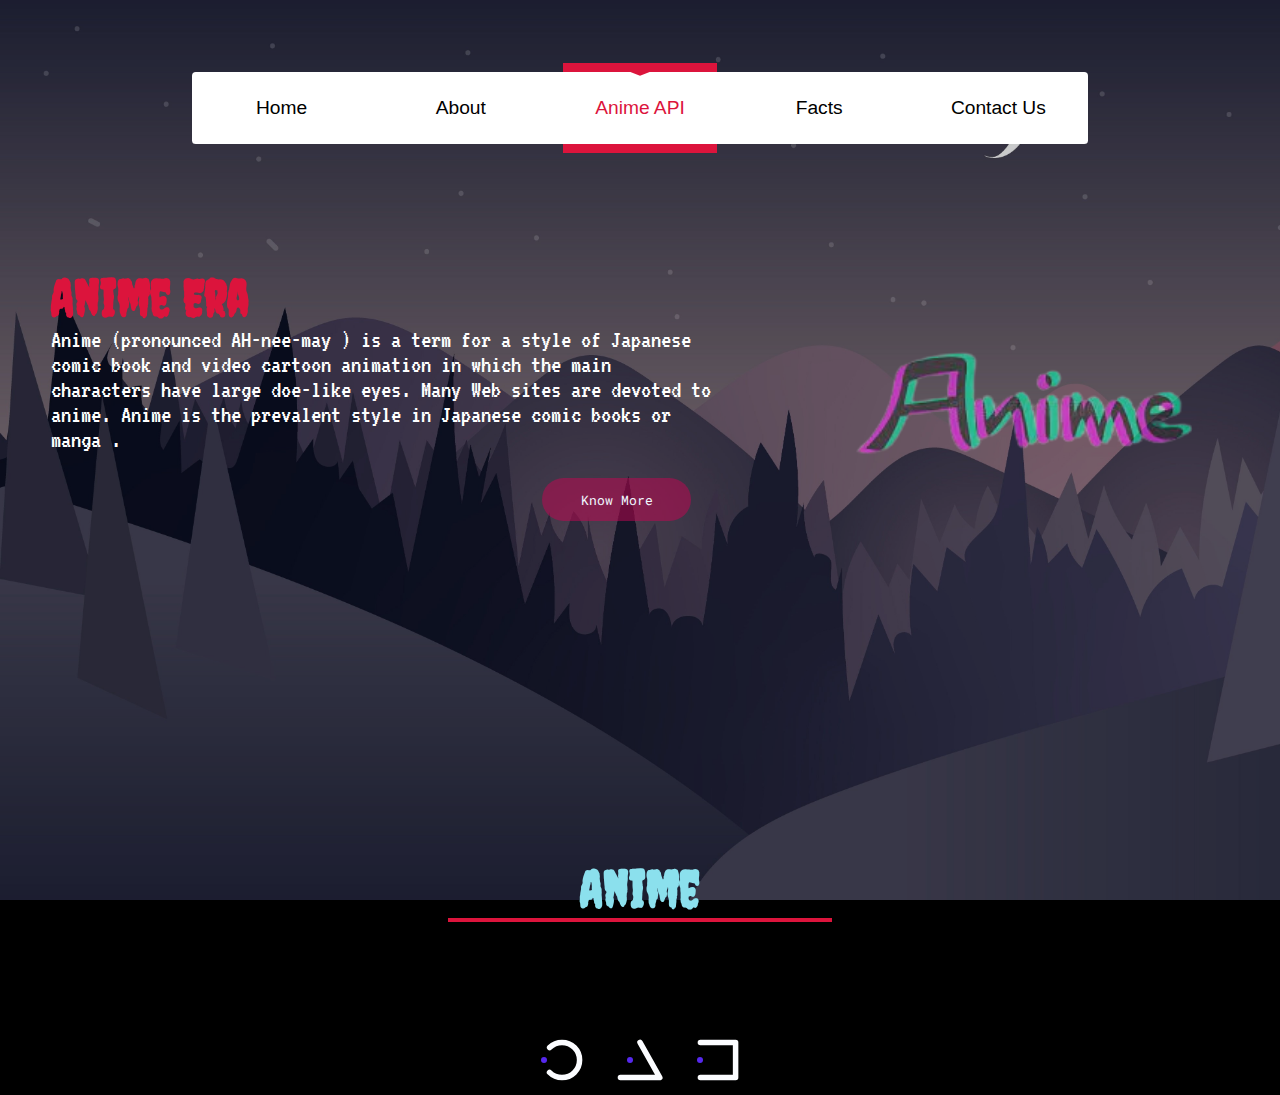
<file: anime/index.html>
<!DOCTYPE html>
<html lang="en">
<head>
    <meta charset="UTF-8">
    <meta http-equiv="X-UA-Compatible" content="IE=edge">
    <meta name="viewport" content="width=device-width, initial-scale=1.0">
    <title>ANIME | FODD DALA BC</title>
    <link rel="stylesheet" href="style.css">
</head>
<body>
    
    <nav>
        <a id="a" href="#">Home</a>
        <a id="b" href="https://github.com/pranjal6314"  target=”_blank”>About</a>
        <a id="c" href="https://chandan-02.github.io/anime-facts-rest-api/" target=”_blank”>Anime API</a>
        <a id="d" href="char.html"target=”_blank”>Facts</a>
        <a id="e" href="contect.html"target=”_blank”>Contact Us</a>
       
    </nav>


    <section id="home">

        <div class="left">
            <h1>Anime Era</h1>
            <p>Anime (pronounced AH-nee-may ) is a term for a style of Japanese comic book and video cartoon animation in which the main characters have large doe-like eyes. Many Web sites are devoted to anime. Anime is the prevalent style in Japanese comic books or manga .</p>
            <button>Know More</button>
        </div>

        <div class="right">
            
            <img src="anime.png" alt="">

        </div>
    </section>

    <section id="Anime">
        <h1>Anime</h1>
        <div class="animesBox " id="animesBox">
            
        </div>
    </section>
    <footer>
        <div class="bottom">
            <div  class="loader">
                <svg viewBox="0 0 80 80">
                    <circle  id="test " cx="40" cy="40" r="32"></circle>
                </svg>
            </div>
            
            <div id="foot" class="loader triangle">
                <svg viewBox="0 0 86 80">
                    <polygon points="43 8 79 72 7 72"></polygon>
                </svg>
            </div>
            
            <div class="loader">
                <svg viewBox="0 0 80 80">
                    <rect x="8" y="8" width="64" height="64"></rect>
                </svg>
            </div>   
        </div>
</footer>
    <script src="./script.js"></script>

</body>
</html>
</file>
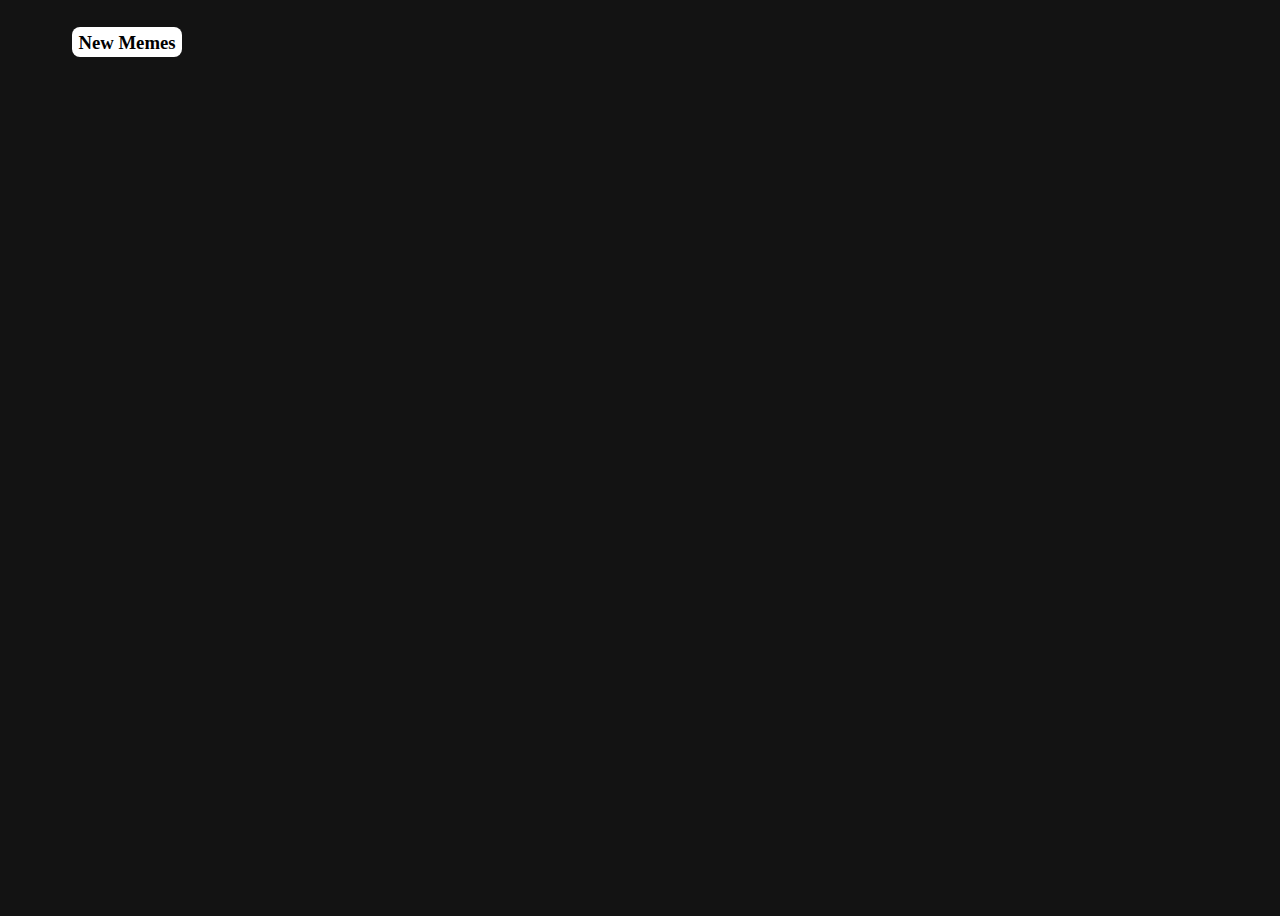
<file: meme_generator/index.html>
<!DOCTYPE html>
<html lang="en">
<head>
    <meta charset="UTF-8">
    <meta http-equiv="X-UA-Compatible" content="IE=edge">
    <meta name="viewport" content="width=device-width, initial-scale=1.0">
    <title>Meme Genrator</title>
    <link rel="stylesheet" href="style.css">
</head>
<body>
    <h3 id="memebtn" onclick="fetchMemes()">New Memes</h3>

    <script src="script.js"></script>
</body>
</html>
</file>
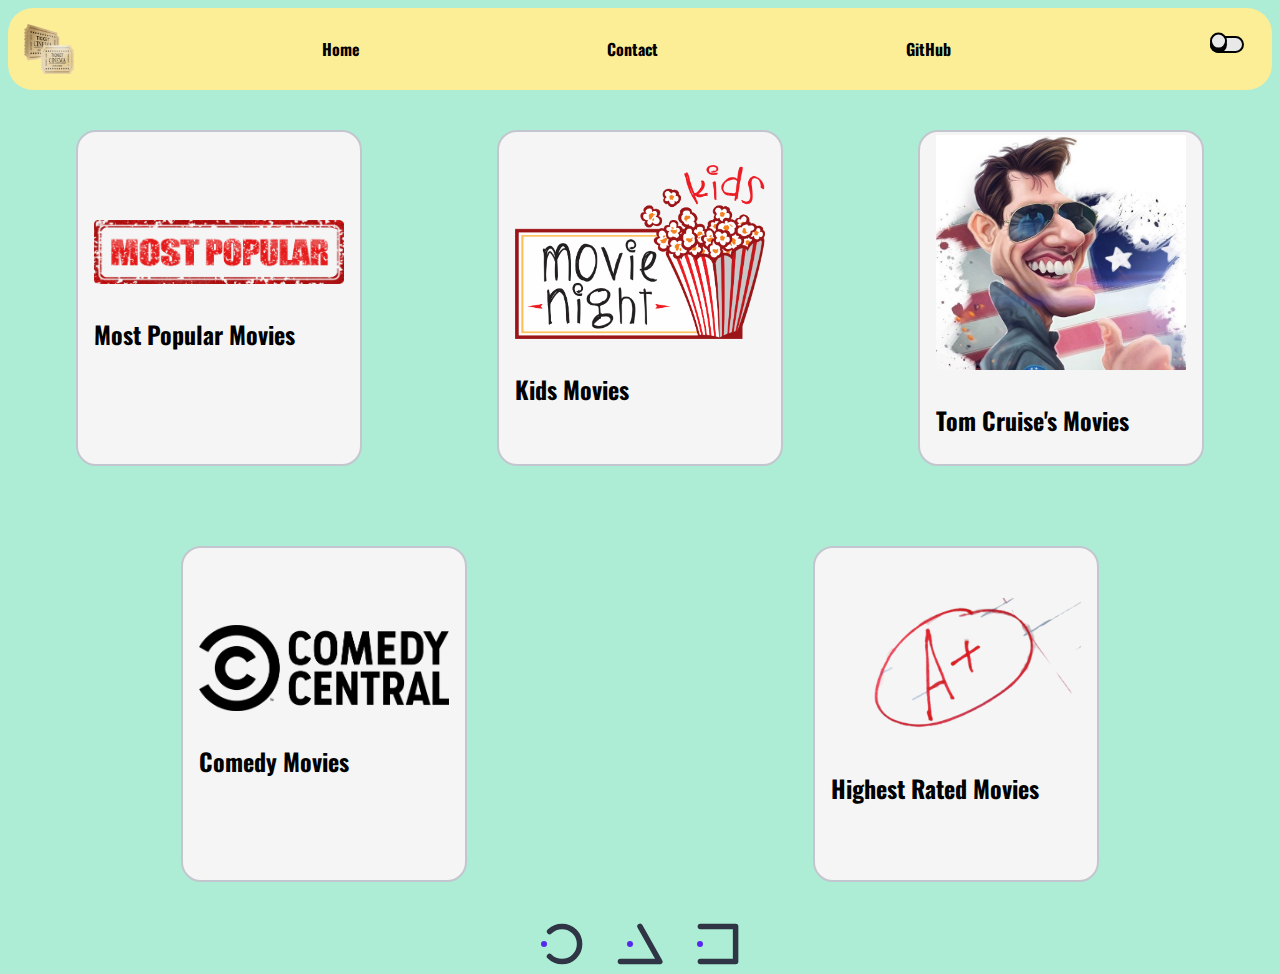
<file: movie/index.html>
<!DOCTYPE html>
<html lang="en">
<head>
    <meta charset="UTF-8">
    <meta http-equiv="X-UA-Compatible" content="IE=edge">
    <meta name="viewport" content="width=device-width, initial-scale=1.0">
    <title>Document</title>
    <link rel="stylesheet" href="style.css">
</head>
<body>
    <nav>
        <div class="logo">
            <img src="img/l.png"   width="50" height="50" ALT="align box"  ALIGN=CENTER alt="">
        </div>
        <a href="/index.html">Home</a>
        <a href="https://github.com/pranjal6314">Contact</a>
        <a href="https://github.com/pranjal6314">GitHub</a>
        <label  id="switch" class="switch">
            <input id="checkbox" type="checkbox">
            <span class="slider"></span>
          </label>
    </nav>
    <main>

        
        <div class="card">
            <div class="card-details">
                <img src="img/most.png" alt="">
              <p class="text-title"> Most Popular Movies</p>
             
            </div>
            <button class="card-button"><a href="most.html">Click Here</a></button>
        </div> 

        <div class="card">
            <div class="card-details">
                <img src="img/kids.png" alt="">
              <p class="text-title"> Kids Movies</p>
            </div>
            <button class="card-button"><a href="kids.html">Click Here</a></button>
        </div> 
          
        <div class="card">
            <div class="card-details">
                <img src="img/Tom Cruise.jpg" alt="">
              <p class="text-title">Tom Cruise's Movies</p>
            </div>
            <button class="card-button"><a href="Tom_Cruise.html">Click Here</a></button>
        </div>

        <div class="card">
            <div class="card-details">
                <img src="img/comedy.png" alt="">
              <p class="text-title">Comedy Movies</p>
            </div>
            <button class="card-button"><a href="comedy.html">Click Here</a></button>
        </div>

        <div class="card">
            <div class="card-details">
                <img src="img/rated.png" alt="">
              <p class="text-title">Highest Rated Movies</p>
            </div>
            <button class="card-button"><a href="highest_rated.html">Click Here</a></button>
        </div>

        </main>
    <footer>
            <div class="bottom">
                <div  class="loader">
                    <svg viewBox="0 0 80 80">
                        <circle  id="test " cx="40" cy="40" r="32"></circle>
                    </svg>
                </div>
                
                <div id="foot" class="loader triangle">
                    <svg viewBox="0 0 86 80">
                        <polygon points="43 8 79 72 7 72"></polygon>
                    </svg>
                </div>
                
                <div class="loader">
                    <svg viewBox="0 0 80 80">
                        <rect x="8" y="8" width="64" height="64"></rect>
                    </svg>
                </div>   
            </div>
</footer>

</body>
<script>
     const btn = document.getElementById('checkbox')
    // console.log(btn)
const body = document.body
var r = document.querySelector(':root');
function change(){
    // console.log("something...")
  btn.checked ? body.classList.add("dark")& r.style.setProperty('--path', '#00ffcc') : body.classList.remove("dark")& r.style.setProperty('--path', '#2f3545');
}

btn.addEventListener('change', change)
//scroll to top
const foot=document.getElementById('foot');
function scroll(){
    // console.log('scroll')
    window.scrollTo({
        top:0,
        behavior:"smooth"
    })
   }
foot.addEventListener('mouseover',scroll)


</script>
</html>
</file>
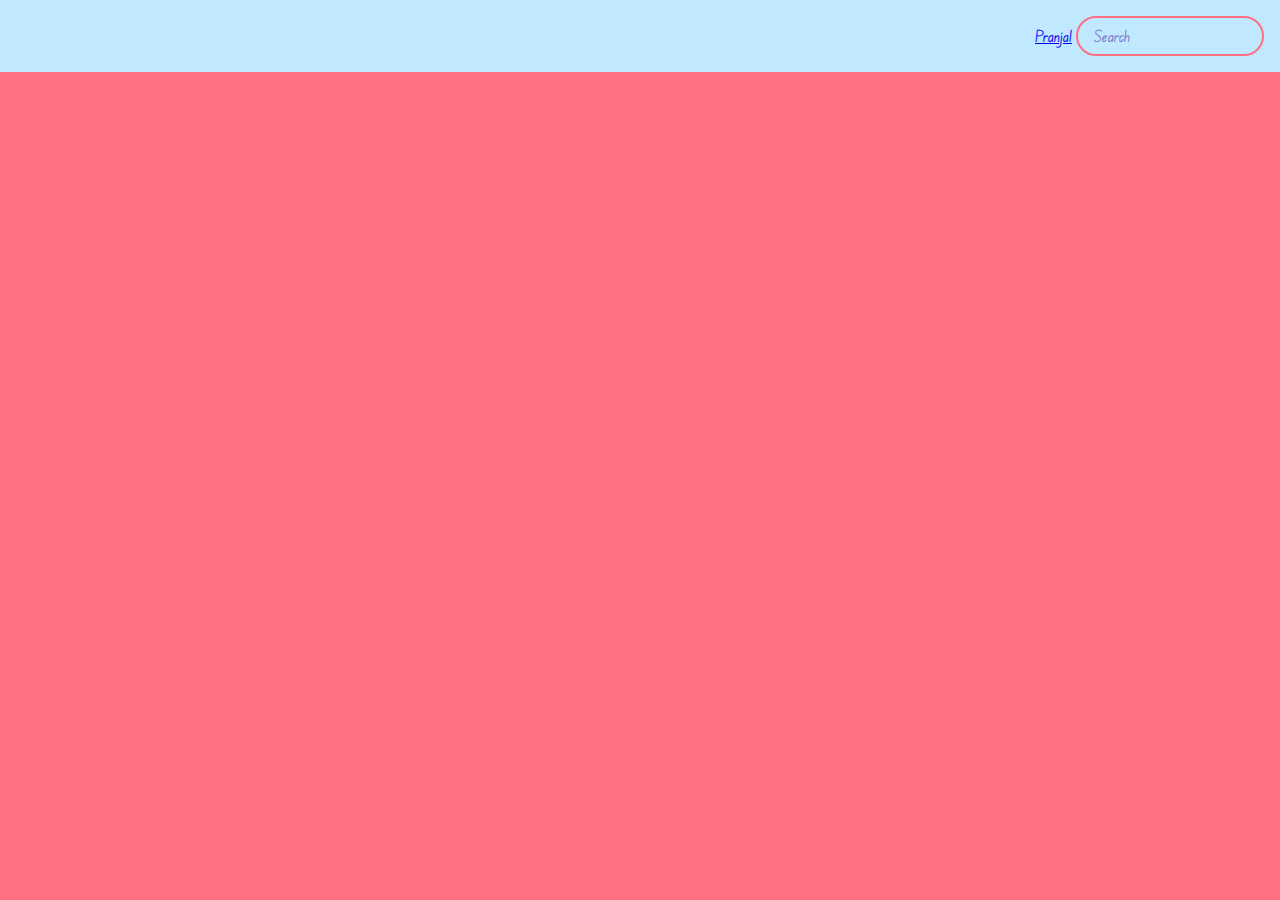
<file: rating/index.html>
<!DOCTYPE html>
<html lang="en">
<head>
    <meta charset="UTF-8">
    <meta http-equiv="X-UA-Compatible" content="IE=edge">
    <meta name="viewport" content="width=device-width, initial-scale=1.0">
    <link rel="stylesheet" href="style.css">
    <title>Movie</title>
</head>
<body>
    <header>
        
        <form  id="form">
                <a href="#">Pranjal</a>
            <input type="text" id="search" class="search" placeholder="Search">
        </form>
    </header>
    <main id="main">
        <!-- <div class="movie">
            <img src="/movie/img.jpg" alt="image">
        
            <div class="movie-info">
                <h3>Movie Title</h3>
                <span class="green">9.8</span>
            </div>
            <div class="overview">
                <h3>Overview</h3>
                Lorem ipsum dolor sit amet consectetur adipisicing elit. Laborum ipsa nihil ea nulla veniam ut neque iusto accusamus, dolor beatae!
            </div>
        </div>
        <div class="movie">
            <img src="/movie/img.jpg" alt="image">
        
            <div class="movie-info">
                <h3>Movie Title</h3>
                <span class="green">9.8</span>
            </div>
            <div class="overview">
                <h3>Overview</h3>
                Lorem ipsum dolor sit amet consectetur adipisicing elit. Laborum ipsa nihil ea nulla veniam ut neque iusto accusamus, dolor beatae!
            </div>
        </div>
        <div class="movie">
            <img src="/movie/img.jpg" alt="image">
        
            <div class="movie-info">
                <h3>Movie Title</h3>
                <span class="green">9.8</span>
            </div>
            <div class="overview">
                <h3>Overview</h3>
                Lorem ipsum dolor sit amet consectetur adipisicing elit. Laborum ipsa nihil ea nulla veniam ut neque iusto accusamus, dolor beatae!
            </div>
        </div> -->
    </main>

    <script src="script.js"></script>
</body>

</html>
</file>
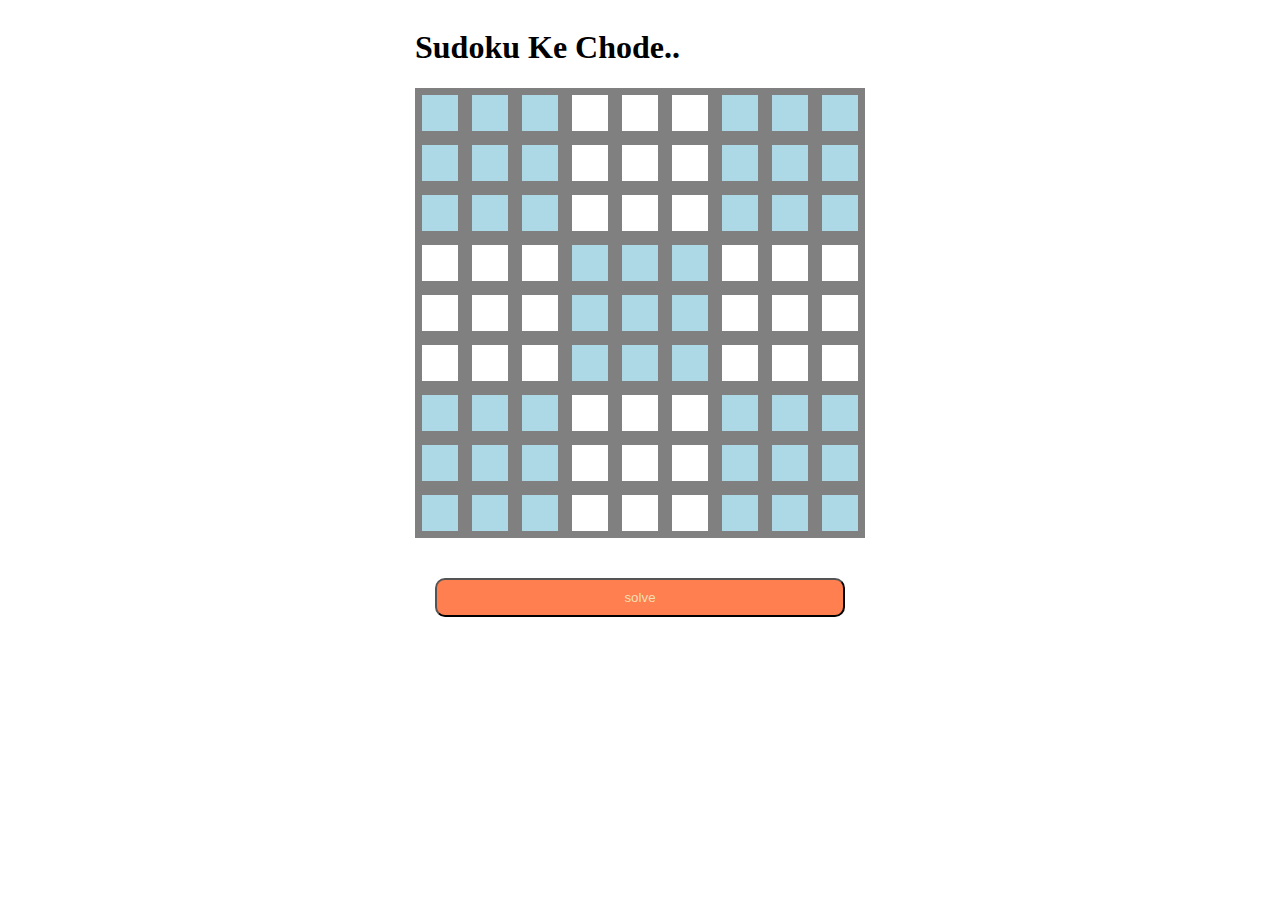
<file: Sudoku_Solver🌚/index.html>
<!DOCTYPE html>
<html lang="en">
<head>
    <meta charset="UTF-8">
    <meta http-equiv="X-UA-Compatible" content="IE=edge">
    <meta name="viewport" content="width=device-width, initial-scale=1.0">
    <title>Sudoku_Solver</title>
    <link rel="stylesheet" href="style.css">
</head>
<body>
    <div class="box">
    <h1>Sudoku Ke Chode..</h1>
    <div id="puzzle"></div>
    <button id="solve-button">solve</button>
    <p id="solution"></p>
</div>
    <script src="index.js"></script>
</body>
</html>
</file>
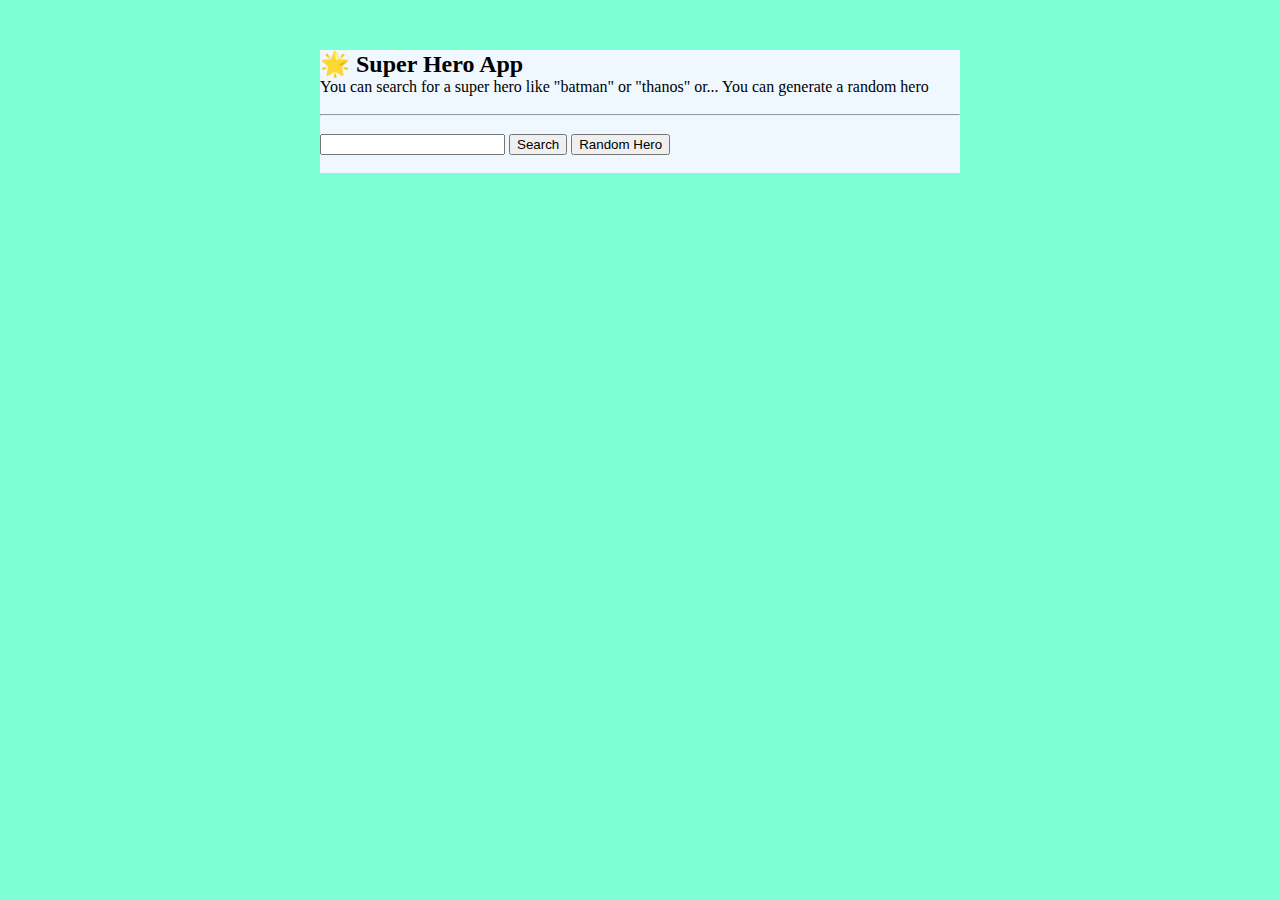
<file: superhero_api/index.html>
<!DOCTYPE html>
<html lang="en">
<head>
    <meta charset="UTF-8">
    <meta http-equiv="X-UA-Compatible" content="IE=edge">
    <meta name="viewport" content="width=device-width, initial-scale=1.0">
    <title>Super Hero</title>
    <link rel="stylesheet" href="style.css">
</head>
<body>
    <div class="main">
    <h2>🌟 Super Hero App</h2>
  <p>You can search for a super hero like "batman" or "thanos" or... You can generate a random hero</p>
  <br><hr><br>
    <input type=" " name="" id="inp">
    <button id="search">Search</button>
    <button id="btn">Random Hero</button>
    <br><br>
    <div id="heroImg"></div></div>
    <script src="script.js"></script>
</body>
</html>
</file>
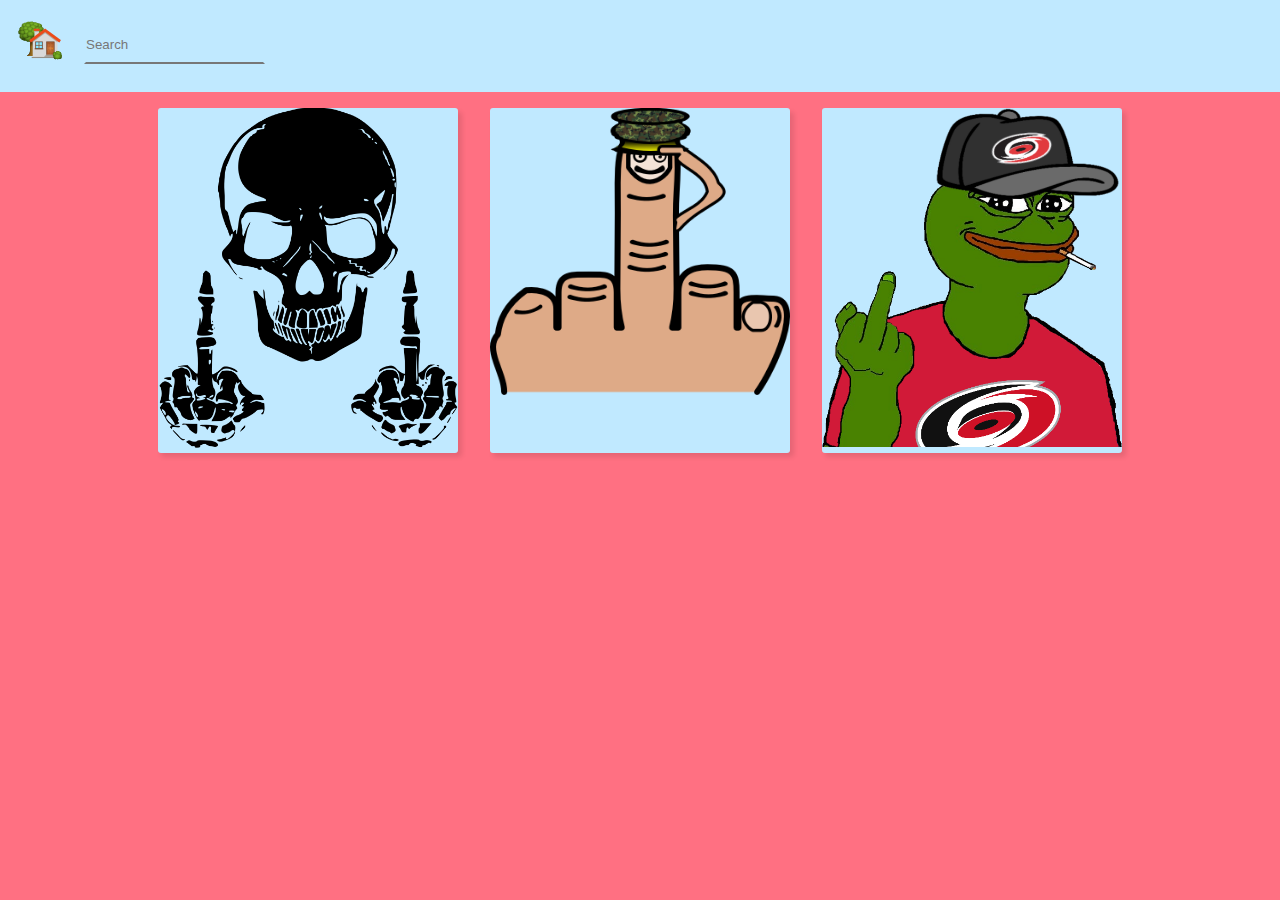
<file: movie/comedy.html>
<!DOCTYPE html>
<html lang="en">
<head>
    <meta charset="UTF-8">
    <meta http-equiv="X-UA-Compatible" content="IE=edge">
    <meta name="viewport" content="width=device-width, initial-scale=1.0">
    <link rel="stylesheet" href="style_forpage.css">
    <title>Comedy Movie</title>
    <style>

    </style>
</head>
<body>
    <header>
        <div class="logo">
        <a href="index.html"><img src="img/home3.png" alt=""></a></div>
        <form action="" id="form">
        <input placeholder="Search" type="text" class="input search"  id="search"required=""></form>
    </header>
    <main id="main">
        <div class="movie">
            <img src="img/f1.png" alt="image">
        
            <!-- <div class="movie-info">
                <h3>Movie Title</h3>
                <span class="green">9.8</span>
            </div>
            <div class="overview">
                <h3>Overview</h3>
                Lorem ipsum dolor sit amet consectetur adipisicing elit. Laborum ipsa nihil ea nulla veniam ut neque iusto accusamus, dolor beatae!
            </div> -->
        </div>
        <div class="movie">
            <img src="img/f2.png" alt="image">
        
            <!-- <div class="movie-info">
                <h3>Movie Title</h3>
                <span class="green">9.8</span>
            </div>
            <div class="overview">
                <h3>Overview</h3>
                Lorem ipsum dolor sit amet consectetur adipisicing elit. Laborum ipsa nihil ea nulla veniam ut neque iusto accusamus, dolor beatae!
            </div> -->
        </div>
        <div class="movie">
            <img src="img/f3.png" alt="image">
        
            <!-- <div class="movie-info">
                <h3>Movie Title</h3>
                <span class="green">9.8</span>
            </div>
            <div class="overview">
                <h3>Overview</h3>
                Lorem ipsum dolor sit amet consectetur adipisicing elit. Laborum ipsa nihil ea nulla veniam ut neque iusto accusamus, dolor beatae!
            </div> -->
        </div>
    </main>

    <script src="comedy.js"></script>
</body>

</html>
</file>
<file: anime/style.css>
@import url('https://fonts.googleapis.com/css2?family=Advent+Pro:wght@200;300;400;500;600;700&family=Alumni+Sans+Collegiate+One&family=Bangers&family=Bebas+Neue&family=Blaka+Hollow&family=Bungee+Shade&family=Caveat:wght@700&family=Creepster&family=Dawning+of+a+New+Day&family=DynaPuff&family=Fredoka+One&family=Gloria+Hallelujah&family=Great+Vibes&family=Inconsolata:wght@200&family=Inspiration&family=Josefin+Sans:wght@300&family=Kanit:wght@100&family=Marck+Script&family=Mukta:wght@400;700;800&family=Pacifico&family=Permanent+Marker&family=Poppins:ital,wght@0,500;1,400;1,500&family=Roboto+Mono&family=Rubik+Burned&family=Rubik+Distressed&family=Satisfy&family=Shadows+Into+Light&family=Silkscreen&family=Splash&family=VT323&family=Yellowtail&display=swap');


*{
    margin: 0;
    padding: 0;
    
}

body{
    background-color: rgb(0, 0, 0);
}
body::before{
    content: "";
    position: absolute;
    top: 0;
    left: 0;
    width: 100vw;
    height: 100vh;
    background-image: url("./skyBg.jpeg");
    background-size: cover;
    background-repeat: no-repeat;
    opacity: 0.8;
    z-index: -10000;
}
nav{
    background-color: white;
    width: 70vw;
    height: 8vh;
    margin:8vh  auto;
    display: flex;
    justify-content: space-evenly;
    align-items: center;
    border-radius: 0.3vmax;
}

nav>a{
    text-decoration: none;
    color: black;
    font-family: 'Lucida Sans', 'Lucida Sans Regular', 'Lucida Grande', 'Lucida Sans Unicode', Geneva, Verdana, sans-serif;
    font-size: 1.2rem;
    /* border: 1px solid black; */
    height: 8vh;
    width: 14vw;
    display: flex;
    justify-content: center;
    align-items: center;
    box-sizing: border-box;
    border-radius: 0.3vh;
    font-weight: 500;
    transition: all 0.5s;
}

#c{
    color: crimson;
}
.highLighter{
    background-color: crimson;
    height: 10vh;
    width: 12vw;
    position: absolute;
    z-index: -1;
    transition: all 0.5s;

}
.arrow{
    clip-path: polygon(50% 21%, 0 0, 100% 0); 
    background-color: crimson;
    position: absolute;
    top: 8vh;
    width: 1.5vw;
    height: 2vh;
    transition: all 0.5s;
}


/* Home section */


#home{
    /* background-color: rgba(220, 20, 60, 0.312); */
    height: 60vh;
    display: flex;

}
.left{
    width: 60vw; 
    padding: 4vw;
    box-sizing: border-box;
    /* background-color: rgba(0, 139, 139, 0.729); */

}
.left>h1{
    font-family: 'Creepster', cursive;
    font-size: 4vmax;
    color: crimson;
    
}
.left>h1 :hover{
    font-size: 4.5vmax;
    color: white;
}
.left>p{
    font-family: 'VT323', monospace;
    font-size: 2vmax;
    color: white;
}
.left>button{
    border: none;
    background-color: rgba(195, 5, 81, 0.515);
    outline: none;
    padding:1vmax 3vmax;
    border-radius: 3vmax;
    font-family: 'Roboto Mono', monospace;
    color: aliceblue;
    margin-right: 2vmax;
    margin-top: 2vmax;
    transition: all .5s;
    cursor: pointer;
    float: right;
}
.left>button:hover{
    background-color: rgba(195, 5, 81, 0.6);
    color: black;
    font-size: 15px;
    font-weight: bold;
}
.right{
    width: 40vw;
    padding: 4vmax;
    box-sizing: border-box;
    /* background-color: rgba(115, 89, 131, 0.577); */
}
.right>img{
    width: 100%;
    /* height: 100%; */
    opacity: 0.6;

}


/* Anime Section */

#Anime{
    display: flex;
    flex-direction: column;
    align-items: center;
    
}

#Anime>h1{
    font-family: 'Creepster', cursive;
    font-size: 4vmax;
    color: rgb(139, 224, 237);
    text-align: center;
    width: 30vw;
    margin:8vmax ;
    border-bottom: 4px solid crimson;
}

.animesBox{
    background-color: white;
    /* height: 80vh; */
    width: 80vw;
    display: flex;
    justify-content: space-evenly;
    align-items: center;
    flex-wrap: wrap;
    cursor: pointer;
}

.aBox{
    box-sizing: border-box;
    width:22vw ;
    /* height: 40vh; */
    margin: 2vmax;
    transition: all .5s;
    box-shadow: 0px 0px 15px black;
    background-color: black;
    color: whitesmoke;
    border-bottom: 2px solid rgb(17, 1, 8);
    border-bottom-left-radius: 10px;
    border-bottom-right-radius: 10px;
    cursor: pointer;
}
.aBox:hover{
    transform: translateY(-10px);
}
.aBox>img{
    width: 100%;
    height: 100%;
    /* border-radius: 2vmax; */
}
.aBox>a>h2{
    margin-top: 2vmax;
    text-align: center;
    font-family: 'Rubik Burned', cursive;
    font-size: 1.5vmax;
    color: white;
}


.overview{
    position: absolute;
    left: 0;
    right: 0;
    bottom: 0;
    background-color: rgb(228, 30, 30);
    padding: 1rem;
    max-height: 100%;
    transform: translateY(101%);
    transition: transform 0.3s ease-in;
}

.movie:hover .overview{
    transform: translateY(0);
}


/* From uiverse.io by @mobinkakei */
.bottom{
    margin: 13px;
    display: flex;
    justify-content: center;
   }
.loader {
    --path: #fbfcff;
    --dot: #5628ee;
    --duration: 3s;
    width: 44px;
    height: 44px;
    position: relative;
  }
  
  .loader:before {
    content: '';
    width: 6px;
    height: 6px;
    border-radius: 50%;
    position: absolute;
    display: block;
    background: var(--dot);
    top: 37px;
    left: 19px;
    transform: translate(-18px, -18px);
    animation: dotRect var(--duration) cubic-bezier(0.785, 0.135, 0.15, 0.86) infinite;
  }
  
  .loader svg {
    display: block;
    width: 100%;
    height: 100%;
  }
  
  .loader svg rect, .loader svg polygon, .loader svg circle {
    fill: none;
    stroke: var(--path);
    stroke-width: 10px;
    stroke-linejoin: round;
    stroke-linecap: round;
  }
  
  .loader svg polygon {
    stroke-dasharray: 145 76 145 76;
    stroke-dashoffset: 0;
    animation: pathTriangle var(--duration) cubic-bezier(0.785, 0.135, 0.15, 0.86) infinite;
  }
  
  .loader svg rect {
    stroke-dasharray: 192 64 192 64;
    stroke-dashoffset: 0;
    animation: pathRect 3s cubic-bezier(0.785, 0.135, 0.15, 0.86) infinite;
  }
  
  .loader svg circle {
    stroke-dasharray: 150 50 150 50;
    stroke-dashoffset: 75;
    animation: pathCircle var(--duration) cubic-bezier(0.785, 0.135, 0.15, 0.86) infinite;
  }
  
  .loader.triangle {
    width: 48px;
  }
  
  .loader.triangle:before {
    left: 21px;
    transform: translate(-10px, -18px);
    animation: dotTriangle var(--duration) cubic-bezier(0.785, 0.135, 0.15, 0.86) infinite;
  }
  
  @keyframes pathTriangle {
    33% {
      stroke-dashoffset: 74;
    }
  
    66% {
      stroke-dashoffset: 147;
    }
  
    100% {
      stroke-dashoffset: 221;
    }
  }
  
  @keyframes dotTriangle {
    33% {
      transform: translate(0, 0);
    }
  
    66% {
      transform: translate(10px, -18px);
    }
  
    100% {
      transform: translate(-10px, -18px);
    }
  }
  
  @keyframes pathRect {
    25% {
      stroke-dashoffset: 64;
    }
  
    50% {
      stroke-dashoffset: 128;
    }
  
    75% {
      stroke-dashoffset: 192;
    }
  
    100% {
      stroke-dashoffset: 256;
    }
  }
  
  @keyframes dotRect {
    25% {
      transform: translate(0, 0);
    }
  
    50% {
      transform: translate(18px, -18px);
    }
  
    75% {
      transform: translate(0, -36px);
    }
  
    100% {
      transform: translate(-18px, -18px);
    }
  }
  
  @keyframes pathCircle {
    25% {
      stroke-dashoffset: 125;
    }
  
    50% {
      stroke-dashoffset: 175;
    }
  
    75% {
      stroke-dashoffset: 225;
    }
  
    100% {
      stroke-dashoffset: 275;
    }
  }
  
  .loader {
    display: inline-block;
    margin: 0 16px;
  }
</file>
<file: meme_generator/style.css>
body{
    width: 100vw;
    height: 100vh;
    display: grid;
    grid-template-rows: 10% 90%;
    overflow: hidden;
    background: #131313;
    color: white;
}

#memebtn{
    padding: 5px;
    cursor: pointer;
    border-radius: 8px;
    transition: 250ms;
    width: 100px;
    height: 20px;
    text-align: center;
    margin-left: 5%;
    background: #ffffff;
    color: #000;

}

#memebtn:hover{
    transform: scale(1.2);
}
#memes{
    display: flex;
    flex-wrap: wrap;
    height: 100%;
    overflow: scroll;
    width: 100%;
    padding: 10px;
    margin-left: 10px;
}
#memes div{
    margin :10px;
    padding:5px;
    border-radius: 8px;
    height: auto;
    width: 280px;
}
#memes div h4{
    padding: 5px;
    text-align: center;
    background:none;
    color:#ffffff;
    border-radius: 8px;
    margin: 0;
}



img{
    width: 250px;
    height: 250px;
    border-radius: 12px;
    transition: 200ms;
}
img:hover{
    border-radius: 0px;
    transform:scale(1.2)
}
</file>
<file: movie/style.css>
@import url('https://fonts.googleapis.com/css2?family=Oswald:wght@300;400;500&display=swap');
:root{
  --path: #2f3545;
  --dot: #5628ee;

}
nav{
  padding: 1rem;
  display: flex;
  justify-content:space-between;
  background-color: #fbee97;
  border-radius: 25px;
}
nav a:hover{
  color:rgb(242, 100, 100);
}

.logo img{
  filter: invert(0);
}
.logo img:hover{
  filter: invert(1);
}
body{
  background-color: #adedd5;
  font-family: 'Oswald', sans-serif;
}


/* The switch - the box around the slider */
.switch {
  /* Variables */
  margin: 12px;
 --switch_width: 2em;
 --switch_height: 1em;
 --thumb_color: #e8e8e8;
 --track_color: #e8e8e8;
 --track_active_color: #888;
 --outline_color: #000;
 font-size: 17px;
 position: relative;
 display: inline-block;
 width: var(--switch_width);
 height: var(--switch_height);
}
.dark {
  background: #333333;
}


/* Hide default HTML checkbox */
.switch input {
 opacity: 0;
 width: 0;
 height: 0;
}

/* The slider */
.slider {
 box-sizing: border-box;
 border: 2px solid var(--outline_color);
 position: absolute;
 cursor: pointer;
 top: 0;
 left: 0;
 right: 0;
 bottom: 0;
 background-color: var(--track_color);
 transition: .15s;
 border-radius: var(--switch_height);
}

.slider:before {
 box-sizing: border-box;
 position: absolute;
 content: "";
 height: var(--switch_height);
 width: var(--switch_height);
 border: 2px solid var(--outline_color);
 border-radius: 100%;
 left: -2px;
 bottom: -2px;
 background-color: var(--thumb_color);
 transform: translateY(-0.2em);
 box-shadow: 0 0.2em 0 var(--outline_color);
 transition: .15s;
}

input:checked + .slider {
 background-color: var(--track_active_color);
}

input:focus-visible + .slider {
 box-shadow: 0 0 0 2px var(--track_active_color);
}

/* Raise thumb when hovered */
input:hover + .slider:before {
 transform: translateY(-0.3em);
 box-shadow: 0 0.3em 0 var(--outline_color);
}

input:checked + .slider:before {
 transform: translateX(calc(var(--switch_width) - var(--switch_height))) translateY(-0.2em);
}

/* Raise thumb when hovered & checked */
input:hover:checked + .slider:before {
 transform: translateX(calc(var(--switch_width) - var(--switch_height))) translateY(-0.3em);
 box-shadow: 0 0.3em 0 var(--outline_color);
}

a{
  padding-top: 13px;
  text-decoration: none;
  color: black;
  font-weight: bold;
}
main{
  z-index: 0;
  width: 100%;
  display: flex;
  justify-content: space-around;
  flex-wrap: wrap;
}


/* From uiverse.io by @alexruix */
.card {
  margin: 40px;
  width: 250px;
  height: 300px;
  border-radius: 20px;
  background: #f5f5f5;
  position: relative;
  padding: 1rem;
  border: 2px solid #c3c6ce;
  transition: 0.5s ease-out;
  overflow: visible;
 }
 
 .card-details {
  color: black;
  height: 100%;
  gap: .5em;
  display: grid;
  place-content: center;
 }
 
 .card-button {
  transform: translate(-50%, 125%);
  width: 60%;
  border-radius: 1rem;
  border: none;
  background-color: #008bf8;
  color: #fff;
  font-size: 1rem;
  padding: .5rem 1rem;
  position: absolute;
  left: 50%;
  bottom: 0;
  opacity: 0;
  transition: 0.3s ease-out;
 }
 

 
 /*Text*/
 .text-title {
  font-size: 1.5em;
  font-weight: bold;
 }
 
 /*Hover*/
 .card:hover {
  border-color: #008bf8;
  box-shadow: 0 4px 18px 0 rgba(0, 0, 0, 0.25);
 }
 
 .card:hover .card-button {
  transform: translate(-50%, 50%);
  opacity: 1;
  cursor: pointer;
 }

 .card img{
  
      width: 100%;
      height: 100%;
 }


 /* ******************************************************************************************************* */
 .bottom{
  display: flex;
  justify-content: center;
 }
.loader {
  /* --path: #2f3545; */
  --dot: #5628ee;
  --duration: 3s;
  width: 44px;
  height: 44px;
  position: relative;
}

.loader:before {
  content: '';
  width: 6px;
  height: 6px;
  border-radius: 50%;
  position: absolute;
  display: block;
  background: var(--dot);
  top: 37px;
  left: 19px;
  transform: translate(-18px, -18px);
  animation: dotRect var(--duration) cubic-bezier(0.785, 0.135, 0.15, 0.86) infinite;
}

.loader svg {
  display: block;
  width: 100%;
  height: 100%;
}

.loader svg rect, .loader svg polygon, .loader svg circle {
  fill: none;
  stroke: var(--path);
  stroke-width: 10px;
  stroke-linejoin: round;
  stroke-linecap: round;
}

.loader svg polygon {
  stroke-dasharray: 145 76 145 76;
  stroke-dashoffset: 0;
  animation: pathTriangle var(--duration) cubic-bezier(0.785, 0.135, 0.15, 0.86) infinite;
}

.loader svg rect {
  stroke-dasharray: 192 64 192 64;
  stroke-dashoffset: 0;
  animation: pathRect 3s cubic-bezier(0.785, 0.135, 0.15, 0.86) infinite;
}

.loader svg circle {
  stroke-dasharray: 150 50 150 50;
  stroke-dashoffset: 75;
  animation: pathCircle var(--duration) cubic-bezier(0.785, 0.135, 0.15, 0.86) infinite;
}

.loader.triangle {
  width: 48px;
}

.loader.triangle:before {
  left: 21px;
  transform: translate(-10px, -18px);
  animation: dotTriangle var(--duration) cubic-bezier(0.785, 0.135, 0.15, 0.86) infinite;
}

@keyframes pathTriangle {
  33% {
    stroke-dashoffset: 74;
  }

  66% {
    stroke-dashoffset: 147;
  }

  100% {
    stroke-dashoffset: 221;
  }
}

@keyframes dotTriangle {
  33% {
    transform: translate(0, 0);
  }

  66% {
    transform: translate(10px, -18px);
  }

  100% {
    transform: translate(-10px, -18px);
  }
}

@keyframes pathRect {
  25% {
    stroke-dashoffset: 64;
  }

  50% {
    stroke-dashoffset: 128;
  }

  75% {
    stroke-dashoffset: 192;
  }

  100% {
    stroke-dashoffset: 256;
  }
}

@keyframes dotRect {
  25% {
    transform: translate(0, 0);
  }

  50% {
    transform: translate(18px, -18px);
  }

  75% {
    transform: translate(0, -36px);
  }

  100% {
    transform: translate(-18px, -18px);
  }
}

@keyframes pathCircle {
  25% {
    stroke-dashoffset: 125;
  }

  50% {
    stroke-dashoffset: 175;
  }

  75% {
    stroke-dashoffset: 225;
  }

  100% {
    stroke-dashoffset: 275;
  }
}

.loader {
  display: inline-block;
  margin: 0 16px;
  cursor: pointer;
}
</file>
<file: Sudoku_Solver🌚/style.css>
#puzzle{
    width: 450px;
    height: 450px;
    margin-bottom: 20px;
}
#puzzle input{
    width: 50px;
    height: 50px;
    box-sizing: border-box;
    border-spacing: 0;
    border:1ex grey solid;
}
.odd-section{
    background-color: lightblue;
}

#solve-button{
    background-color: coral;
    color:wheat;
    padding: 10px;
    margin: 20px;
    border-radius: 10px;
}
#solve-button:hover{
    cursor: pointer;
    background-color: rgb(180, 75, 38);
}

.box{
    display:grid;
    justify-content: space-around;
}
</file>
<file: superhero_api/style.css>
*{
    margin: auto;
}
body{
    background-color: aquamarine;
    width: 50%;
}
.main{
    margin-top: 50px;
    background-color: aliceblue;
    height: 100%;
}
</file>
<file: rating/style.css>
@import url('https://fonts.googleapis.com/css2?family=Edu+NSW+ACT+Foundation:wght@400;500;600&display=swap');

*{
    box-sizing: border-box;
}

/* body{
    font-family: 'Edu NSW ACT Foundation', cursive;
    margin: auto 0;
    display: flex;
    flex-direction: column;
    align-items: center;
    justify-content: center;
    min-height: 100vh;
    overflow: hidden;
} */

:root{
    /* --primary-color:#9896f0;
    --secondry-color:#fbc8d5; */
    /* --primary-color:#fbee97;
    --secondry-color:#adedd5; */

    --primary-color:#ff7082;
    --secondry-color:#c0e9ff;
   /* --primary-color:#bcc5ce;
    --secondry-color:#939fae; */
}

body{
    font-family: 'Edu NSW ACT Foundation', cursive;
    margin: auto 0;
    background-color: var(--primary-color);
}
header{
    padding: 1rem;
    display: flex;
    justify-content: flex-end;
    background-color: var(--secondry-color);
}
.search{
    background-color: transparent;
    border: 2px solid var(--primary-color);
    padding: 0.5rem 1rem;
    border-radius: 50px;
    font-size: 1rem;
    color: #fff;
    font-family: inherit;
}
.search:focus{
    outline: 0;
    background-color: var(--primary-color);
}
.search::placeholder{
    color: #7378c5;
}
main{
    display: flex;
    flex-wrap: wrap;
    justify-content: center;

}
.movie{
    width: 300px;
    margin: 1rem;
    border-radius: 3px;
    box-shadow: 0.2rem 4px 5px rgba(0,0,0,0.1);
    background-color:var(--secondry-color);
    position: relative;
    overflow: hidden;
}
.movie img{
    width: 100%;
}
.movie-info{
    color: #eee;
    display: flex;
    align-items: center;
    justify-content: space-between;
    padding:0.5rem 1rem 1rem;
    letter-spacing: 0.5px;
}
.movie-info h3{
    margin-top: 0 ;
    color: black;
}
.movie-info span{
    /* background-color: var(--primary-color); */
    background-color: white;
    padding: 0.25rem 0.5rem;
    border-radius: 3px;
    font-weight: bold;
}
.movie-info span.green{
    color: green;
}
.movie-info span.orange{
    color: orange;
}
.movie-info span.red{
    color: red;
}

.overview{
    position: absolute;
    left: 0;
    right: 0;
    bottom: 0;
    background-color: #fff;
    padding: 1rem;
    max-height: 100%;
    transform: translateY(101%);
    transition: transform 0.3s ease-in;
}

.movie:hover .overview{
    transform: translateY(0);
}
</file>
<file: movie/style_forpage.css>
@import url('https://fonts.googleapis.com/css2?family=Edu+NSW+ACT+Foundation:wght@400;500;600&display=swap');

*{
    box-sizing: border-box;
}


:root{
    /* --primary-color:#9896f0;
    --secondry-color:#fbc8d5; */
    /* --primary-color:#fbee97;
    --secondry-color:#adedd5; */
    --bot: #121212 ;
    --line:#17FEFF;
    --primary-color:#ff7082;
    --secondry-color:#c0e9ff;
   /* --primary-color:#bcc5ce;
    --secondry-color:#939fae; */
}

body{
    /* font-family: 'Edu NSW ACT Foundation', cursive; */
    margin: auto 0;
    background-color: var(--primary-color);
}
header{
    padding: 1rem;
    display: flex;
    justify-content:start;
    background-color: var(--secondry-color);
}
.logo img{
    filter: invert(0);
  }
  .logo img:hover{
    filter: invert(1);
  }
a{
    margin-right: 20px;
}
/* From uiverse.io by @alexruix */
/* From uiverse.io by @alexruix */
.input {
    margin-top: 10px;
    margin-bottom: 12px;
    line-height: 28px;
    border: 2px solid transparent;
    border-bottom-color: #777;
    padding: .2rem 0;
    outline: none;
    background-color: transparent;
    color: #0d0c22;
    transition: .3s cubic-bezier(0.645, 0.045, 0.355, 1);
   }
   
   .input:focus, input:hover {
    outline: none;
    padding: .2rem 1rem;
    border-radius: 1rem;
    border-color: #fff;
   }
   
   .input::placeholder {
    color: #777;
   }
   
   .input:focus::placeholder {
    opacity: 0;
    transition: opacity .3s;
   }
   
   
   
   
   
   
   
/* ***************************************** */

#toggle_checkbox
{
    display: none;
}
.dark {
    background: #121212;
  }
  

label
{
    display: block;
    position: absolute;
    top: 50px;
    right: 5px;
    /* left: 0; */
    width: 116px;
    height: 56px;
    margin: 0 auto;
    background-color: #77b5fe;
    border-radius: 56px;
    transform: translateY(-50%);
    cursor: pointer;
    transition: 0.3s ease background-color;
    overflow: hidden;
}

#star
{
    position: absolute;
    top: 13px;
    left: 13px;
    width: 30px;
    height: 30px;
    background-color: #fafd0f;
    transform: scale(1);
    border-radius: 50%;
    transition: 0.3s ease top, 0.3s ease left, 0.3s ease transform, 0.3s ease background-color;
    z-index: 1;
}

#star-1
{
    position: relative;
}

#star-2
{
    position: absolute;
    transform: rotateZ(36deg);
}

.star
{
    top: 0;
    left: -7px;
    font-size: 54px;
    line-height: 28px;
    color: #fafd0f;
    transition: 0.3s ease color;
}

#moon
{
    position: absolute;
    bottom: -52px;
    right: 8px;
    width: 40px;
    height: 40px;
    background-color: #fff;
    border-radius: 50%;
    transition: 0.3s ease bottom;
}

#moon:before
{
    content: "";
    position: absolute;
    top: -12px;
    left: -17px;
    width: 40px;
    height: 40px;
    background-color:#03a9f4;
    border-radius: 50%;
    transition: 0.3s ease background-color;
}

#toggle_checkbox:checked + label
{
    background-color: #000;
}

#toggle_checkbox:checked + label #star
{
    top: 3px;
    left: 64px;
    transform: scale(0.3);
    background-color: yellow;
}

#toggle_checkbox:checked + label .star
{
    color: yellow;
}

#toggle_checkbox:checked + label #moon
{
    bottom: 8px;
}

#toggle_checkbox:checked + label #moon:before
{
    background-color: #000;
}
/* ***************************************************** */


/* .search{
    background-color: transparent;
    border: 2px solid var(--primary-color);
    padding: 0.5rem 1rem;
    border-radius: 50px;
    font-size: 1rem;
    color: #fff;
    font-family: inherit;
}
.search:focus{
    outline: 0;
    background-color: var(--primary-color);
}
.search::placeholder{
    color: #7378c5;
} */
main{
    display: flex;
    flex-wrap: wrap;
    justify-content: center;

}
.movie{
    width: 300px;
    margin: 1rem;
    border-radius: 3px;
    box-shadow: 0.2rem 4px 5px rgba(0,0,0,0.1);
    background-color:var(--secondry-color);
    position: relative;
    overflow: hidden;
}
.movie img{
    width: 100%;
}
.movie-info{
    color: #eee;
    display: flex;
    align-items: center;
    justify-content: space-between;
    padding:0.5rem 1rem 1rem;
    letter-spacing: 0.5px;
}
.movie-info h3{
    margin-top: 0 ;
    color: black;
}
.movie-info span{
    /* background-color: var(--primary-color); */
    background-color: white;
    padding: 0.25rem 0.5rem;
    border-radius: 3px;
    font-weight: bold;
}
.movie-info span.green{
    color: green;
}
.movie-info span.orange{
    color: orange;
}
.movie-info span.red{
    color: red;
}

.overview{
    position: absolute;
    left: 0;
    right: 0;
    bottom: 0;
    background-color: #fff;
    padding: 1rem;
    max-height: 100%;
    transform: translateY(101%);
    transition: transform 0.3s ease-in;
}

.movie:hover .overview{
    transform: translateY(0);
}

.bottom{
    display: flex;
    justify-content: center;
 
}
/* From uiverse.io by @G4b413l */
.scanner h1 {
    color: transparent;
    font-size: 1.4rem;
    position: relative;
    overflow: hidden;
   }
   
   .scanner h1::before {
    content: "Loading...";
    position: absolute;
    top: 0;
    left: 0;
    width: 0;
    height: 100%;
    border-right: 4px solid var(--line);
    overflow: hidden;
    color: var(--bot);
    animation: load91371 4s linear infinite;
   }
   
   @keyframes load91371 {
    0%, 10%, 20% {
     width: 0;
    }
   
    10%,20%,30%,40%,50%,60%,70%,80%,90%,100% {
     border-right-color: transparent;
    }
   
    11%,21%,31%,41%,51%,61%,71%,81%,91% {
     border-right-color:var(--line);
    }
   
    60%, 80% {
     width: 100%;
    }
   }
</file>
